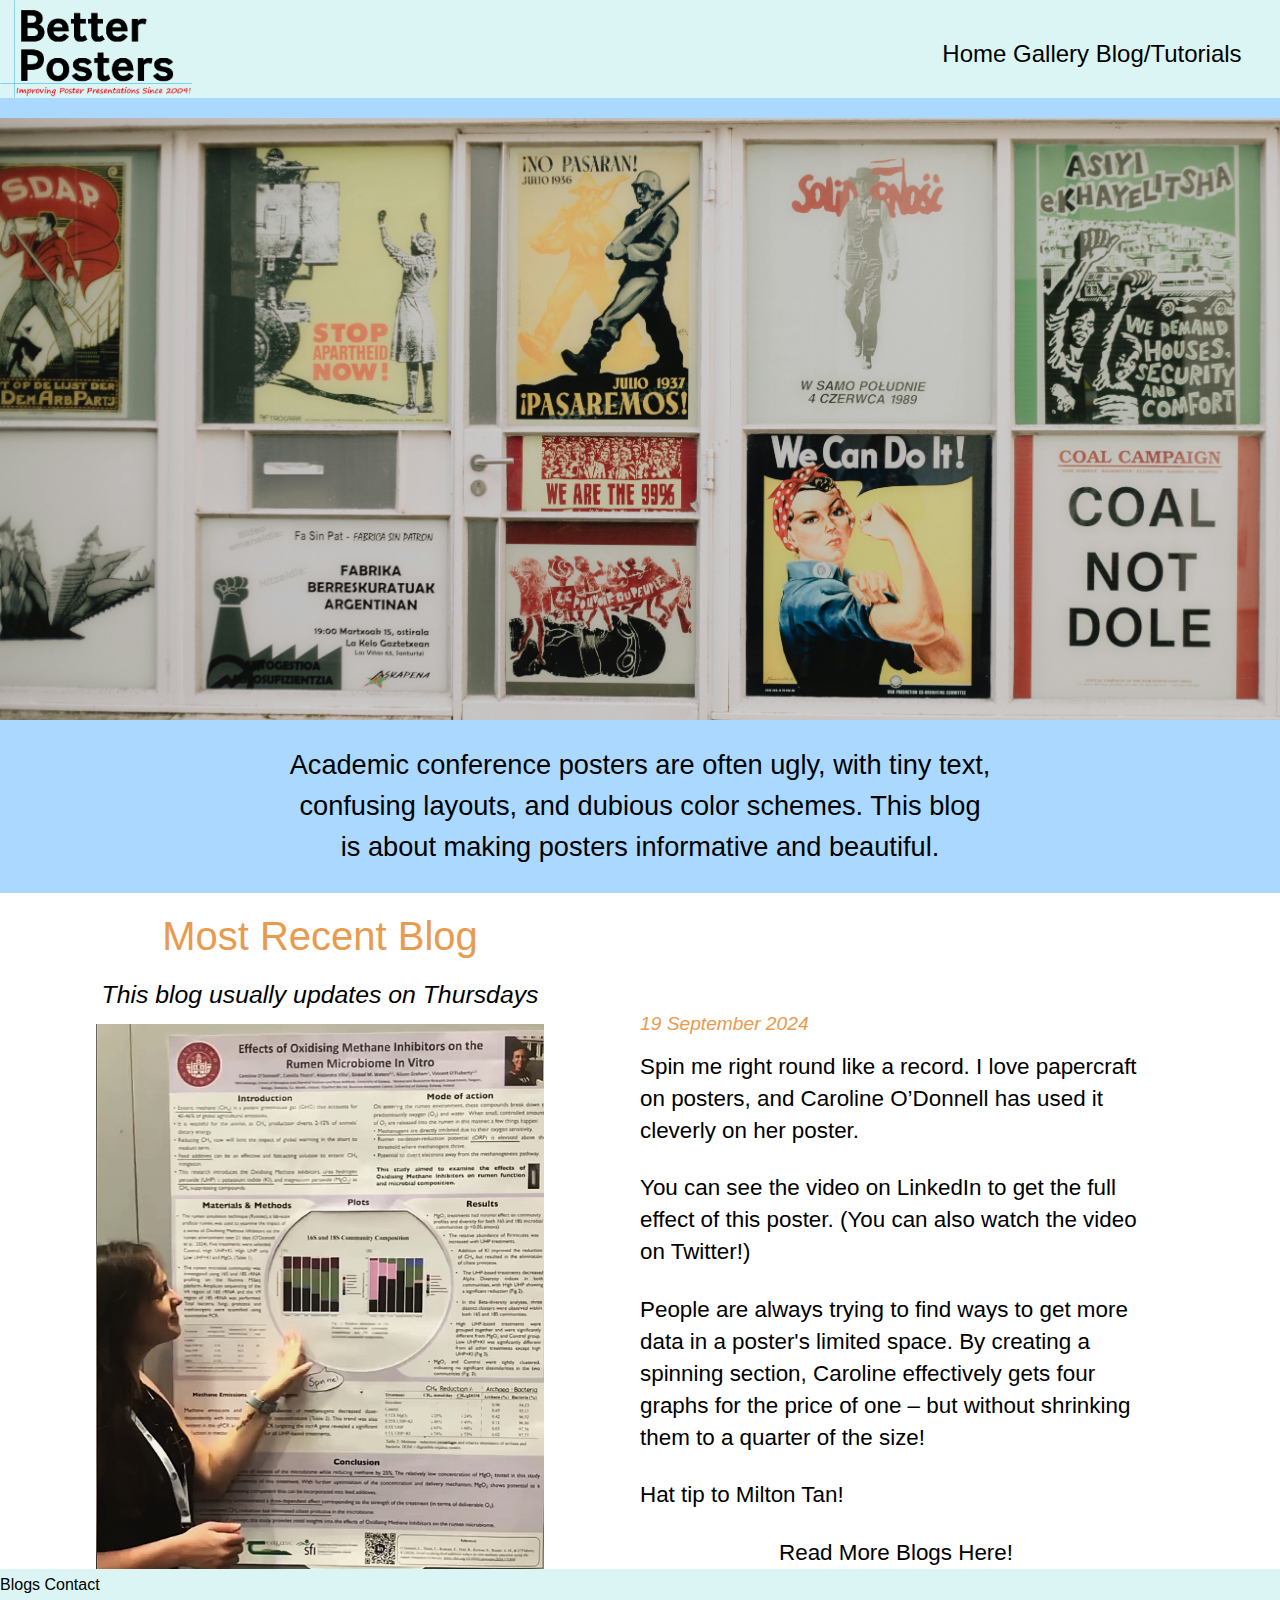
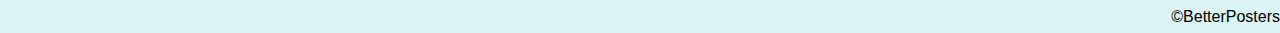
<file: Better Posters/index.html>
<!DOCTYPE html>
<html>

<head>
  <meta charset="utf-8">
  <meta name="viewport" content="width=device-width">
  <title>replit</title>
  <link href="normalize.css" rel="stylesheet" type="text/css" />
  <link href="style.css" rel="stylesheet" type="text/css" />
</head>

<body>
  <header>
    <img src="Images/Better Posters 2.png" alt="BetterPosters" class="left">
    <nav>
      <a href="index.html">Home</a> 
      <a href="gallery.html">Gallery</a>
      <a href="tutorials.html">Blog/Tutorials</a>
    </nav>
    <div></div>
  </header>


<article class="start">
  <img src="Images/posterwall.jpg" alt="posterwall">
  <p> Academic conference posters are often ugly, with tiny text, confusing layouts, and dubious color schemes. This blog is about making posters informative and beautiful. </p>
</article>

<article class="preview">
<section class="col">
  <h1>Most Recent Blog</h1>
  <p><i>This blog usually updates on Thursdays</i></p>
  <img src="Images/blogprev.png" alt="posterimg">
    </section>

  <section class="blog">
    <h2><i>19 September 2024</i></h2>
    <p>Spin me right round like a record. I love papercraft on posters, and Caroline O’Donnell has used it cleverly on her poster.</p> 
    
    <p>You can see the video on LinkedIn to get the full effect of this poster. (You can also watch the video on Twitter!)</p>
    
    <p>People are always trying to find ways to get more data in a poster's limited space. By creating a spinning section, Caroline effectively gets four graphs for the price of one – but without shrinking them to a quarter of the size!</p>
    
    <p>Hat tip to Milton Tan!</p>
  
    <h6><a href="tutorials.html">Read More Blogs Here!</a></h6>
  </section>
</article>

  <footer>
    <nav>  
      <a href="tutorials.html">Blogs</a> 
      <a href="tutorials.html">Contact</a>
    </nav>
    <p>©BetterPosters</p>
  </footer>

</body>
</html>
</file>
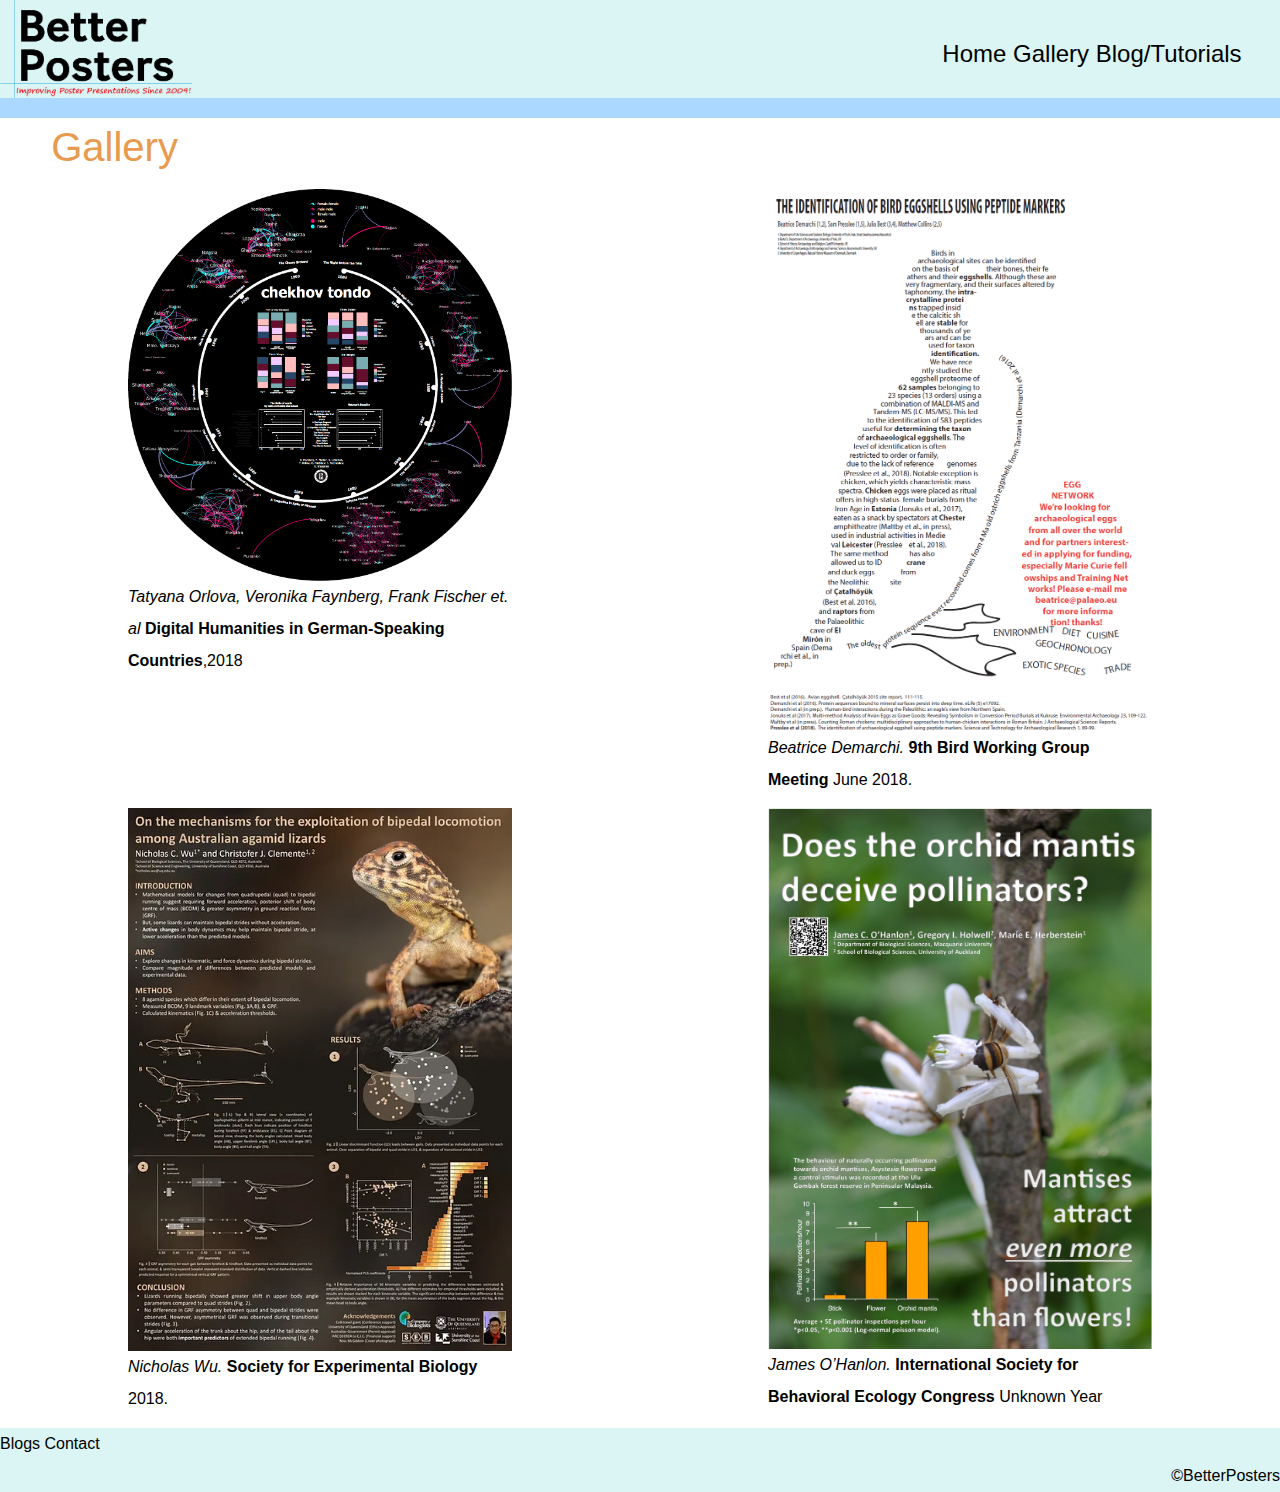
<file: Better Posters/gallery.html>
<!DOCTYPE html>
<html>

<head>
  <meta charset="utf-8">
  <meta name="viewport" content="width=device-width">
  <title>replit</title>
  <link href="normalize.css" rel="stylesheet" type="text/css" />
  <link href="style.css" rel="stylesheet" type="text/css" />
</head>

<body>
  <header>
    <img src="Images/Better Posters 2.png" alt="BetterPosters" class="left">
    <nav>
      <a href="index.html">Home</a> 
      <a href="gallery.html">Gallery</a>
      <a href="tutorials.html">Blog/Tutorials</a>
    </nav>
    <div></div>
  </header>

<section class="gallery">
   <h3>Gallery</h3>

  <article class="images">
  <figure>
    <img src="Images/Chekov_tondo.png" alt="chekov">
    <figcaption> <i>Tatyana Orlova, Veronika Faynberg, Frank Fischer et. al</i> <b> Digital Humanities in German-Speaking Countries</b>,2018</figcaption>
  </figure>

  <figure><img src="Images/AuksEggs.png" alt="auks">
    <figcaption><i>Beatrice Demarchi.</i> <b>9th Bird Working Group Meeting</b> June 2018. </figcaption>
  </figure>

  <figure><img src="Images/Agamid.webp" alt="lizard">
    <figcaption> <i>Nicholas Wu.</i> <b>Society for Experimental Biology</b> 2018.</figcaption>
  </figure>

  <figure><img src="Images/isbeposter.jpg" alt="orchid">
    <figcaption> <i>James O’Hanlon.</i> <b>International Society for Behavioral Ecology Congress</b> Unknown Year </figcaption>
  </figure>
</article>
</section>

   <footer>
    <nav>  
      <a href="tutorials.html">Blogs</a> 
      <a href="tutorials.html">Contact</a>
    </nav>
    <p>©BetterPosters</p>
  </footer>

  </html>
</file>
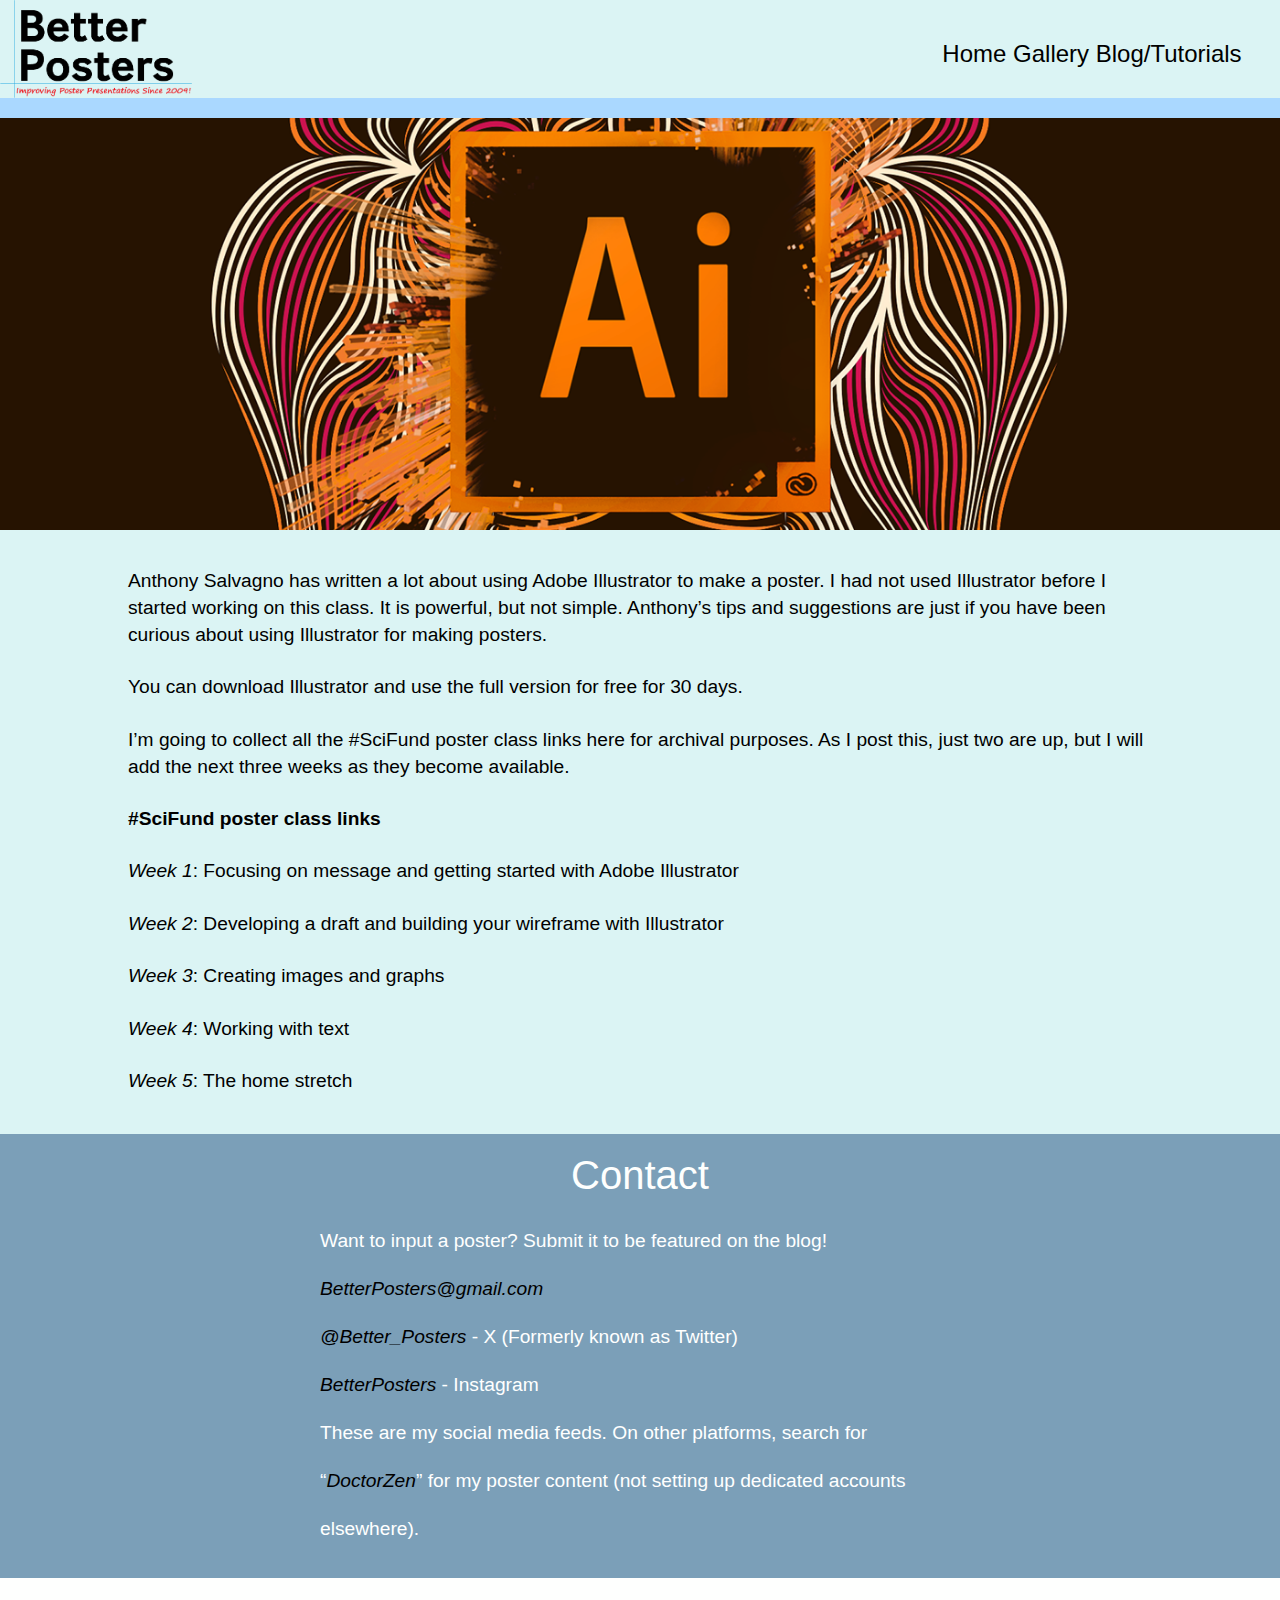
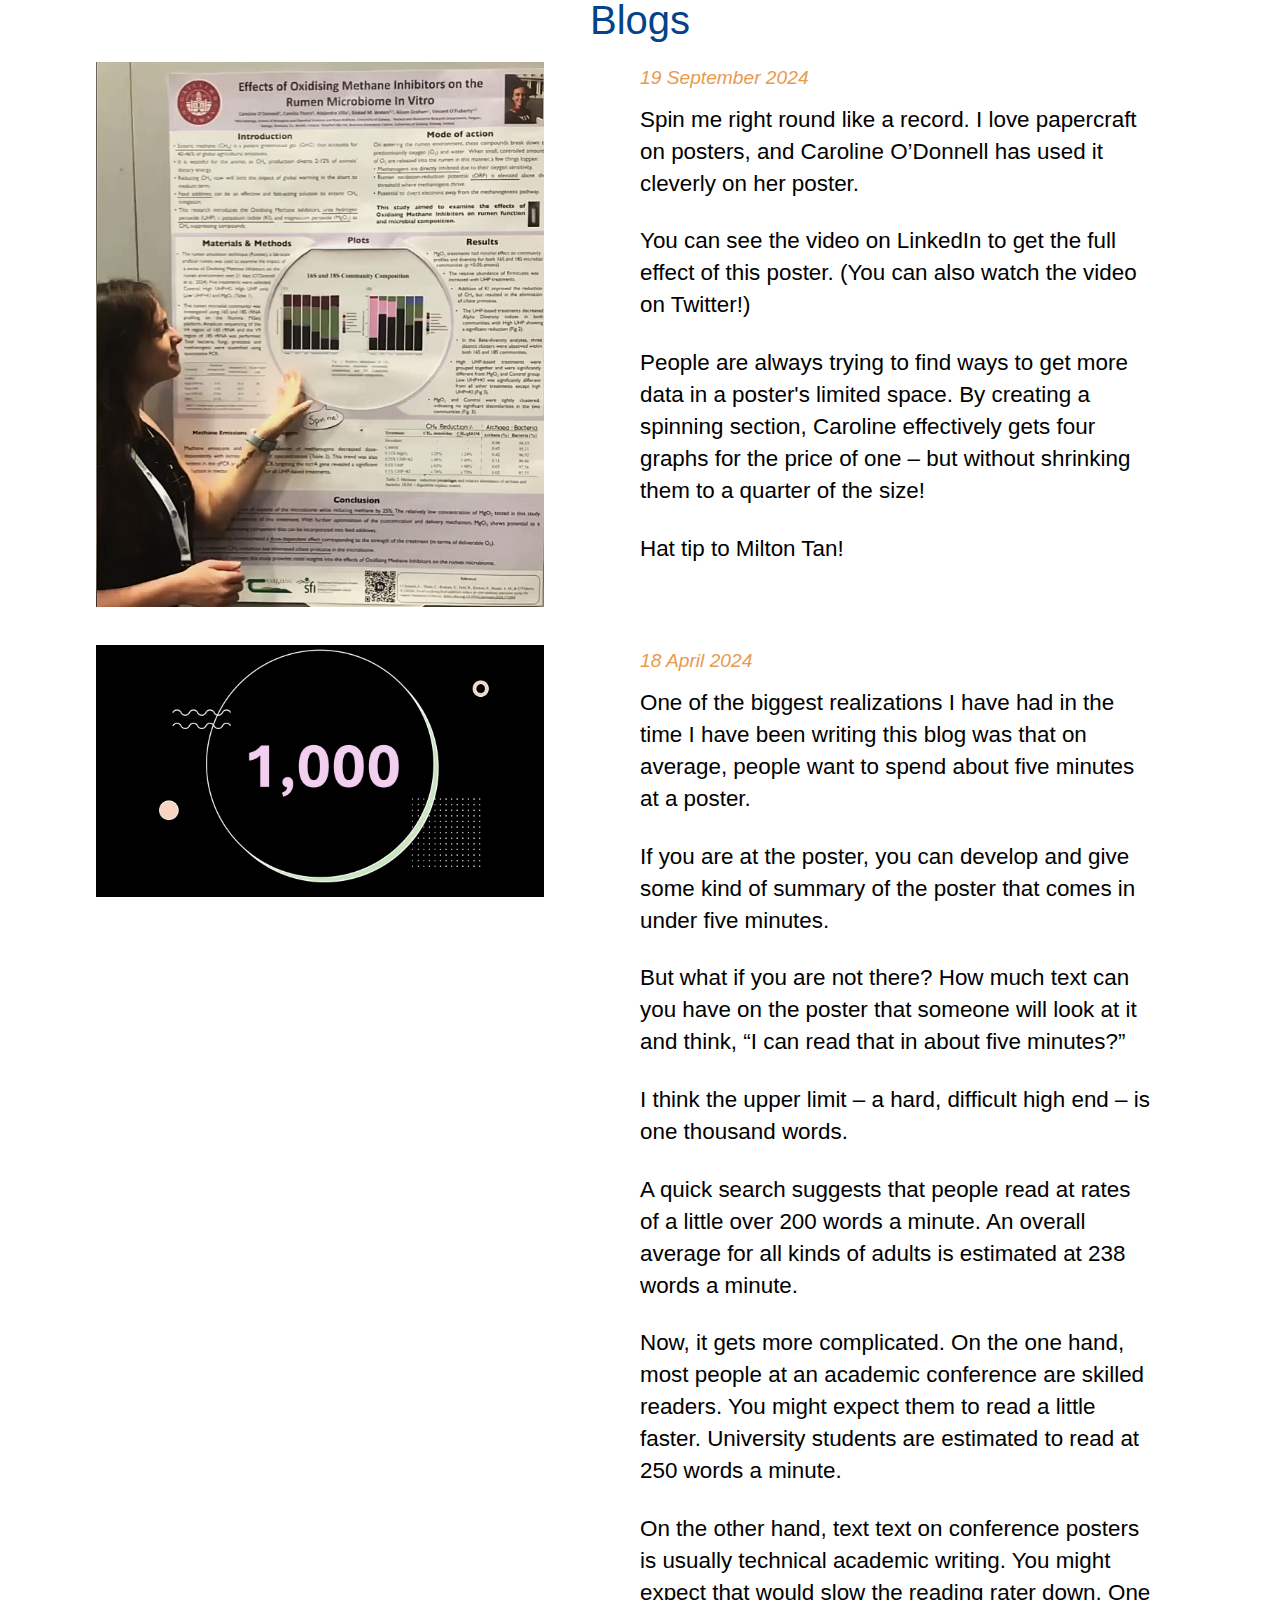
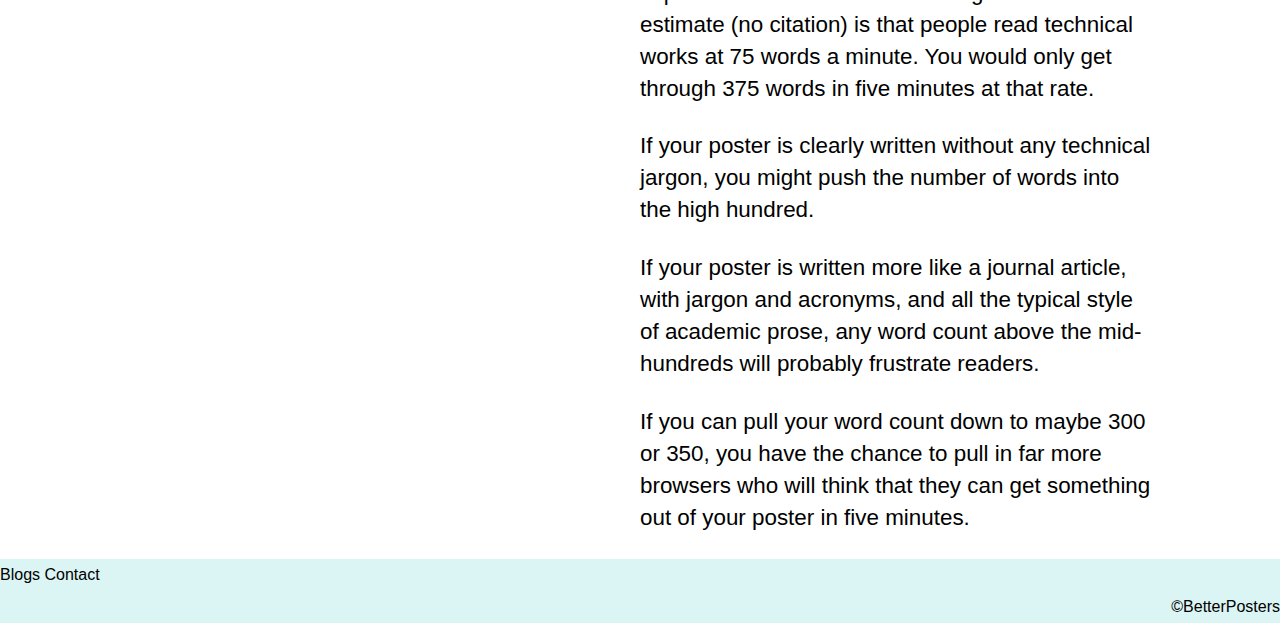
<file: Better Posters/tutorials.html>
<!DOCTYPE html>
<html>

<head>
  <meta charset="utf-8">
  <meta name="viewport" content="width=device-width">
  <title>replit</title>
  <link href="normalize.css" rel="stylesheet" type="text/css" />
  <link href="style.css" rel="stylesheet" type="text/css" />
</head>

<body>
  <header>
    <img src="Images/Better Posters 2.png" alt="BetterPosters" class="left">
    <nav>
      <a href="index.html">Home</a> 
      <a href="gallery.html">Gallery</a>
      <a href="tutorials.html">Blog/Tutorials</a>
    </nav>
    <div></div>
  </header>

  <article class="tutorial">
  <img src="Images/Ai_illust.png" alt="Ai">
  <section class="help">
  <p> Anthony Salvagno has written a lot about using Adobe Illustrator to make a poster. I had not used Illustrator before I started working on this class. It is powerful, but not simple. Anthony’s tips and suggestions are just if you have been curious about using Illustrator for making posters.</p>
  <p> You can download Illustrator and use the full version for free for 30 days.</p>
  <p>I’m going to collect all the #SciFund poster class links here for archival purposes. As I post this, just two are up, but I will add the next three weeks as they become available.</p>
  <p><strong>#SciFund poster class links</strong></p>
  <p><i>Week 1</i>: Focusing on message and getting started with Adobe Illustrator</p>
  <p><i>Week 2</i>: Developing a draft and building your wireframe with Illustrator</p>
  <p><i>Week 3</i>: Creating images and graphs</p>
  <p><i>Week 4</i>: Working with text</p>
  <p><i>Week 5</i>: The home stretch</p>
</section>
</article>

<article class="contact">
  <h4>Contact</h4>
    <p>Want to input a poster? Submit it to be featured on the blog! <i>BetterPosters@gmail.com</i> </p>
    <p><i>@Better_Posters</i> - X (Formerly known as Twitter)</p>
    <p><i>BetterPosters</i> - Instagram</p>
    <p>These are my social media feeds. On other platforms, search for “<i>DoctorZen</i>” for my poster content (not setting up dedicated accounts elsewhere).</p>
  </article>
<h5> Blogs</h5>

<article class="log1">
<section class="blogimg">
  <img src="Images/blogprev.png" alt="posterimg">
</section>
  <section class="log">
    <h2><i>19 September 2024</i></h2>
    <p>Spin me right round like a record. I love papercraft on posters, and Caroline O’Donnell has used it cleverly on her poster.</p> 
    
    <p>You can see the video on LinkedIn to get the full effect of this poster. (You can also watch the video on Twitter!)</p>
    
    <p>People are always trying to find ways to get more data in a poster's limited space. By creating a spinning section, Caroline effectively gets four graphs for the price of one – but without shrinking them to a quarter of the size!</p>
    
    <p>Hat tip to Milton Tan!</p>
  </section>
</article>

<article class="log2">
<section class="blogimg">
  <img src="Images/one_thousand.png" alt="1000">
</section>

<section class="log">
<h2><i>18 April 2024</i></h2>
<p>One of the biggest realizations I have had in the time I have been writing this blog was that on average, people want to spend about five minutes at a poster.</p>
<p>If you are at the poster, you can develop and give some kind of summary of the poster that comes in under five minutes.</p>
<p>But what if you are not there? How much text can you have on the poster that someone will look at it and think, “I can read that in about five minutes?”</p>
<p>I think the upper limit – a hard, difficult high end – is one thousand words.</p>
<p>A quick search suggests that people read at rates of a little over 200 words a minute. An overall average for all kinds of adults is estimated at 238 words a minute. </p>
<p>Now, it gets more complicated. On the one hand, most people at an academic conference are skilled readers. You might expect them to read a little faster. University students are estimated to read at 250 words a minute.</p>
<p>On the other hand, text text on conference posters is usually technical academic writing. You might expect that would slow the reading rater down. One estimate (no citation) is that people read technical works at 75 words a minute. You would only get through 375 words in five minutes at that rate.</p>
<p>If your poster is clearly written without any technical jargon, you might push the number of words into the high hundred.</p>
<p>If your poster is written more like a journal article, with jargon and acronyms, and all the typical style of academic prose, any word count above the mid-hundreds will probably frustrate readers.</p>
<p>If you can pull your word count down to maybe 300 or 350, you have the chance to pull in far more browsers who will think that they can get something out of your poster in five minutes.</p>
</section>
  </article>
  
   <footer>
    <nav>  
      <a href="tutorials.html">Blogs</a> 
      <a href="tutorials.html">Contact</a>
    </nav>
    <p>©BetterPosters</p>
  </footer>

  </body>
</html>
</file>
<file: Better Posters/style.css>
@media all
and (min-width: 500px) {
body 
{
  line-height: 2em;
  font-size: 1em;
  }
  body
  {
   background-color: #fefffe;
   font-family: Arial, Helvetica, sans-serif;
  }

  header 
  {
    background-color: #DBF4F4;
  }

  header img 
  {
   width: 15%;
   float: left;
  }
  
  header nav 
  {
    float: right;
    text-align: right;
    margin-top: 3%;
    font-size: 150%;
    margin-right: 3%;
  }

  header div 
  {
   clear: both;
   background-color: #AAD8FF;
   height: 20px;
  }

  a:link 
  {
    color: #000000;
    width: 100%;
    background-color: transparent;
    text-decoration: none;
  }
    a:visited 
    {
     color: #000000;
     background-color: transparent;
   }
      a:hover 
      {
       color: #044389;
       background-color: transparent;
      }

h1, h3{
  font-size: 250%;
  font-weight: normal;
  color: #E89B4F;
}

h4{
  font-weight: normal;
  font-size: 250%;
  color: #fefffe;
  text-align: center;
  padding-bottom: 2%;
}

h2{
  font-size: 120%;
  font-weight: normal;
  color: #E89B4F;
  padding-bottom: 2%;
}
h5{
  font-size: 250%;
  color: #044389;
  font-weight: normal;
  text-align: center;
  padding-top: 2%;
}
h6{
  text-align: center;
  font-weight: normal;
  font-size: 140%;
}
/* This is where Home starts */
.start
{
  background-color: #AAD8FF;
}
.start img
{
  width: 100%;
}

.start p
{
  display: block;
  padding: 2%;
  line-height: 150%;
  text-align: center;
  font-size: 170%;
  width: 55%;
  margin: 0 auto;
}

.preview{
  float: left;
  justify-content: center;
  background-color: #fefffe;
}

article{
  width: 100%;
}
article img{
  display: block;
}

article div{
  clear: both;
  height: 20px;
}

.col img{
  display: block;
  margin-left: auto;
  margin-right: auto;
  width: 70%;
}
.col p{
  font-size: 155%;
  padding-bottom: 2%;
}
.col {
  text-align: center;
  width: 50%;
  float: left;
}

.blog p{
  font-size: 140%;
  padding-bottom: 5%;
}
.blog {
  padding-top: 9%;
  width: 40%;
  float:left;
  padding bottom: 2%;
}
/* This is where Gallery starts */
.gallery h3{
  padding-top: 1%;
  padding-bottom: 2%;
  padding-left: 4%;
}
.images figure {
  width: 50%;
  float: left;
}

figure img{
  width: 60%;
  margin: 0 auto;
}

figcaption{
  width: 60%;
  margin: 0 auto;
  padding-bottom: 2%;
}
/* This is where Blogs/Tutorial Page starts */
.tutorial img{
  display: block;
  width: 100%;
}

.tutorial {
  background-color: #DBF4F4;
}

.help{
  padding-top: 2%;
  padding-bottom: 2%;
}
.help p{
  font-size: 120%;
  padding: 1%;
  margin: 0 auto;
  justify-content: center;
  width: 80%;
  line-height: 140%;
}

.contact {
  padding-top: 2%;
  padding-bottom: 2%;
  color: white;
  background-color: #7B9FB8;
}

.contact p{
  font-size: 120%;
  width: 50%;
  margin: 0 auto;
  line-height: 250%;
}

.contact i{
  color: black;
}

.log1{
    padding-top: 2%;
}
.blogimg img{
  display: block;
  margin-left: auto;
  margin-right: auto;
  width: 70%;
}
.blogimg {
  text-align: center;
  width: 50%;
  float: left;
}
.log p{
  font-size: 140%;
  padding-bottom: 5%;
}
.log {
  width: 40%;
  float:left;
}

.log2{
  clear: left;
  padding-top: 3%;
}
.clear{
  clear: both;
}

/* This is where footer starts */

footer{
  clear: left;
  width: 100%;
  background-color: #DBF4F4;
}

footer p{
  text-align: right;

}

footer nav{
  text-decoration: none;
  margin: 0 auto;
  justify-content: center;
}

}













@media all
and (max-width: 500px) {
body 
{
  line-height: 2em;
  font-size: 1em;
  }
  body
  {
   background-color: #fefffe;
   font-family: Arial, Helvetica, sans-serif;
  }

  header 
  {
    background-color: #DBF4F4;
  }

  header img 
  {
   width: 15%;
   float: left;
  }
  
  header nav 
  {
    float: right;
    text-align: right;
    margin-top: 3%;
    font-size: 150%;
    margin-right: 3%;
  }

  header div 
  {
   clear: both;
   background-color: #AAD8FF;
   height: 20px;
  }

  a:link 
  {
    color: #000000;
    width: 100%;
    background-color: transparent;
    text-decoration: none;
  }
    a:visited 
    {
     color: #000000;
     background-color: transparent;
   }
      a:hover 
      {
       color: #044389;
       background-color: transparent;
      }

h1, h3{
  font-size: 250%;
  font-weight: normal;
  color: #E89B4F;
}

h4{
  font-weight: normal;
  font-size: 250%;
  color: #fefffe;
  text-align: center;
  padding-bottom: 2%;
}

h2{
  font-size: 120%;
  font-weight: normal;
  color: #E89B4F;
  padding-bottom: 2%;
}
h5{
  font-size: 250%;
  color: #044389;
  font-weight: normal;
  text-align: center;
  padding-top: 2%;
}
h6{
  text-align: center;
  font-weight: normal;
  font-size: 140%;
}
/* This is where Home starts */
.start
{
  background-color: #AAD8FF;
}
.start img
{
  width: 100%;
}

.start p
{
  display: block;
  padding: 2%;
  line-height: 150%;
  text-align: center;
  font-size: 170%;
  width: 55%;
  margin: 0 auto;
}

.preview{
  float: left;
  justify-content: center;
  background-color: #fefffe;
}

article{
  width: 100%;
}
article img{
  display: block;
}

article div{
  clear: both;
  height: 20px;
}

.col img{
  display: block;
  margin-left: auto;
  margin-right: auto;
  width: 70%;
}
.col p{
  font-size: 155%;
  padding-bottom: 2%;
}
.col {
  text-align: center;
  width: 50%;
  float: left;
}

.blog p{
  font-size: 140%;
  padding-bottom: 5%;
}
.blog {
  padding-top: 9%;
  width: 40%;
  float:left;
  padding bottom: 2%;
}
/* This is where Gallery starts */
.gallery h3{
  padding-top: 1%;
  padding-bottom: 2%;
  padding-left: 4%;
}
.images figure {
  width: 50%;
  float: left;
}

figure img{
  width: 60%;
  margin: 0 auto;
}

figcaption{
  width: 60%;
  margin: 0 auto;
  padding-bottom: 2%;
}
/* This is where Blogs/Tutorial Page starts */
.tutorial img{
  display: block;
  width: 100%;
}

.tutorial {
  background-color: #DBF4F4;
}

.help{
  padding-top: 2%;
  padding-bottom: 2%;
}
.help p{
  font-size: 120%;
  padding: 1%;
  margin: 0 auto;
  justify-content: center;
  width: 80%;
  line-height: 140%;
}

.contact {
  padding-top: 2%;
  padding-bottom: 2%;
  color: white;
  background-color: #7B9FB8;
}

.contact p{
  font-size: 120%;
  width: 50%;
  margin: 0 auto;
  line-height: 250%;
}

.contact i{
  color: black;
}

.log1{
    padding-top: 2%;
}
.blogimg img{
  display: block;
  margin-left: auto;
  margin-right: auto;
  width: 70%;
}
.blogimg {
  text-align: center;
  width: 50%;
  float: left;
}
.log p{
  font-size: 140%;
  padding-bottom: 5%;
}
.log {
  width: 40%;
  float:left;
}

.log2{
  clear: left;
  padding-top: 3%;
}
.clear{
  clear: both;
}

/* This is where footer starts */

footer{
  clear: left;
  width: 100%;
  background-color: #DBF4F4;
}

footer p{
  text-align: right;

}

footer nav{
  text-decoration: none;
  margin: 0 auto;
  justify-content: center;
}
}


}
</file>
